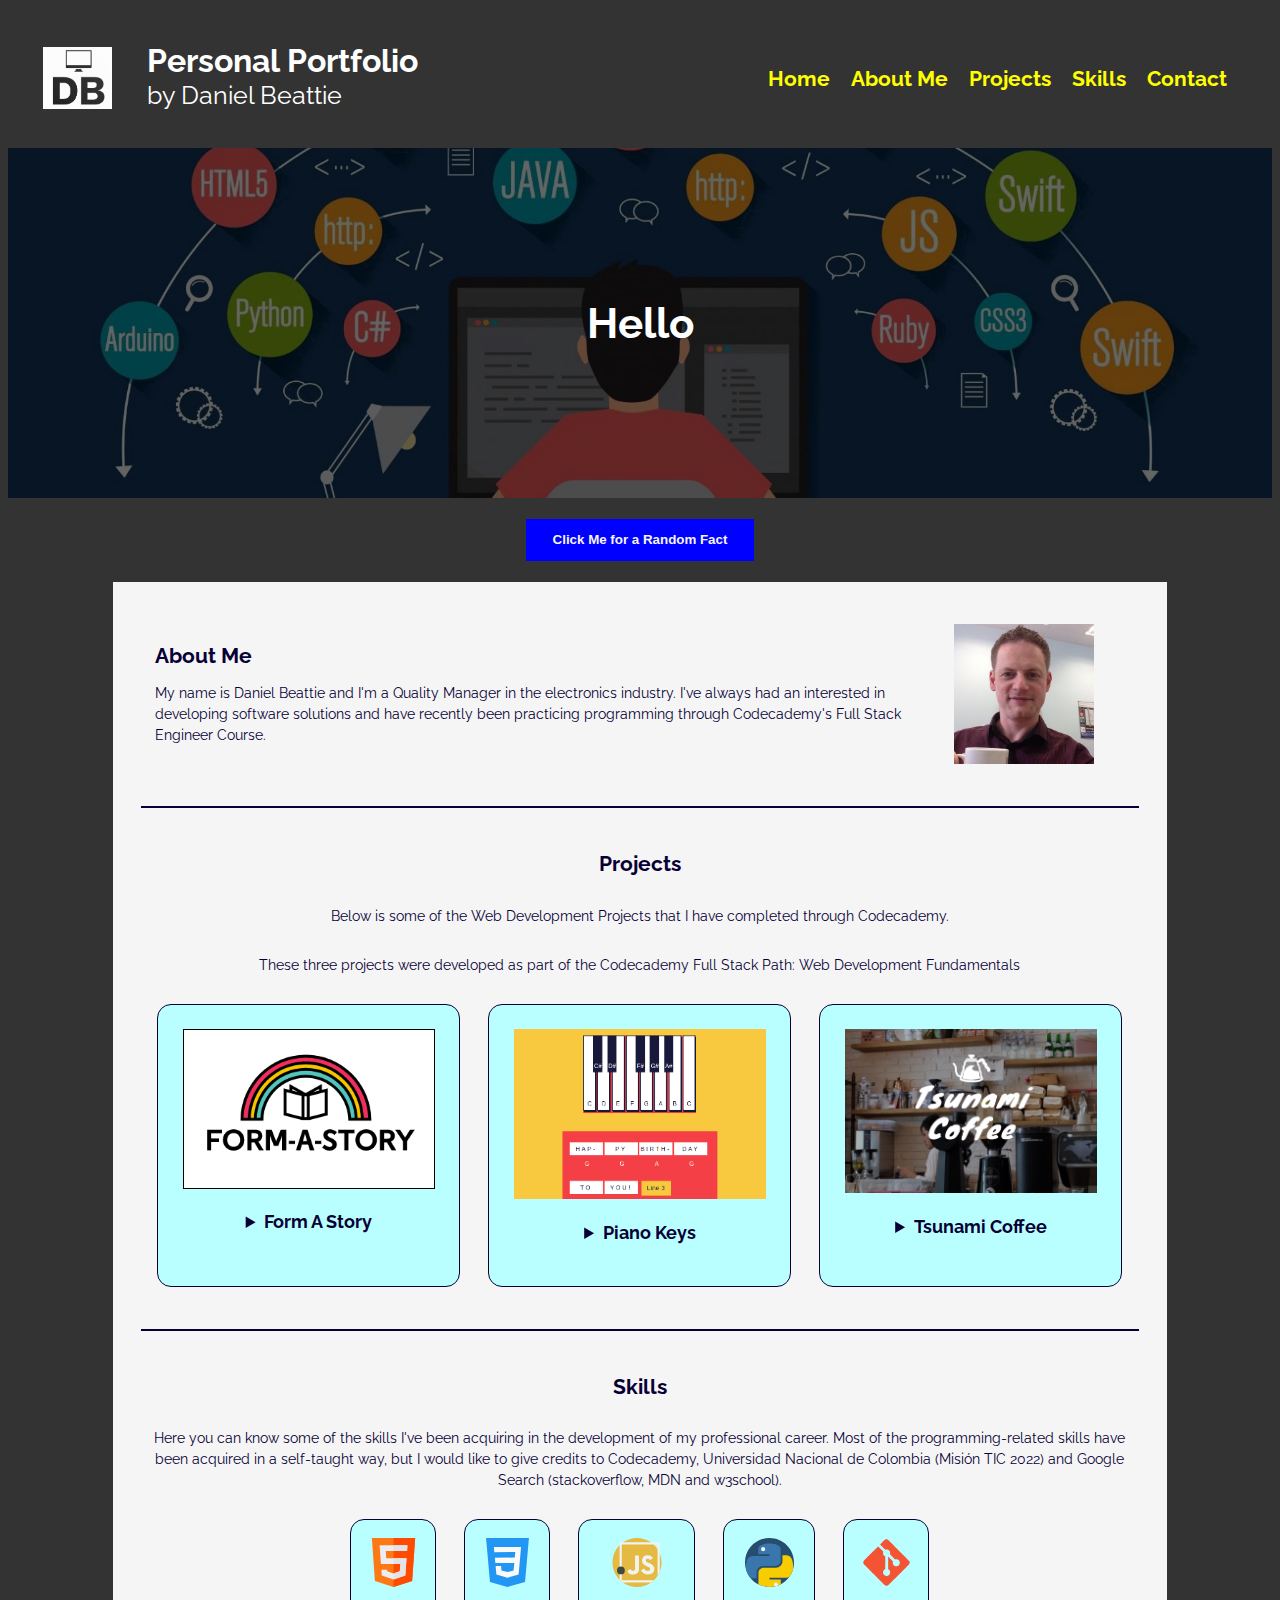
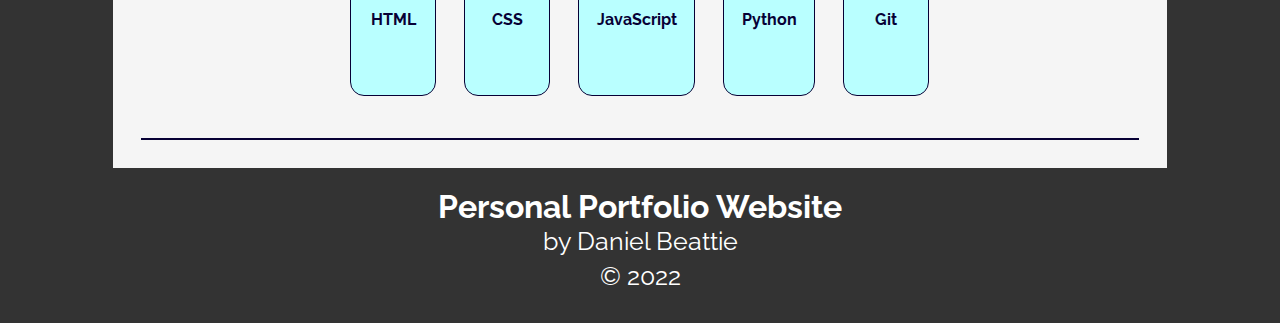
<file: index.html>
<!DOCTYPE html>
<html lang="en">
  <head>
    <meta charset="UTF-8" />
    <meta http-equiv="X-UA-Compatible" content="IE=edge" />
    <meta name="viewport" content="width=device-width, initial-scale=1.0" />
    <title>Personal Portfolio</title>
    <link
      rel="shortcut icon"
      href="./Logo.png"
      type="image/x-icon"
    />
    <link rel="icon" href="./logo.png" type="image/x-icon" />
    <link rel="stylesheet" type="text/css" href="./index.css" />
    <link rel="preconnect" href="https://fonts.googleapis.com">
    <link rel="preconnect" href="https://fonts.gstatic.com" crossorigin>
    <link href="https://fonts.googleapis.com/css2?family=Raleway:wght@400;700&display=swap" rel="stylesheet">
  </head>
  <body>
    <header>
      <div class="personal-brand">
        <img src="./logo.png" alt="logo personal" />
        <div class="brand-text">
          <p class="page-title">Personal Portfolio</p>
          <p class="page-author">by Daniel Beattie</p>
        </div>
      </div>
      <nav>
        <ul class="nav-items">
          <li class="nav-item"><a href="./index.html">Home</a></li>
          <li class="nav-item"><a href="#About">About Me</a></li>
          <li class="nav-item"><a href="#Projects">Projects</a></li>
          <li class="nav-item"><a href="#Skills">Skills</a></li>
          <li class="nav-item"><a href="./contact.html">Contact</a></li>
        </ul>
      </nav>
    </header>
    <main>
      <div class="banner-top">
        <div class="overlay">
          <h1>Hello</h1>
        </div>
      </div>
      <div class="banner-bottom">
        <p id="random-message"></p>
        <button id="random-button">Click Me for a Random Fact </button>
      </div>
      <div class="main-container">        
        <div></div>
        <div class="content">
        <section id="About">
          <div class="info-card-left">
            <div class="info-block">
              <h2>About Me</h2>
              <p>
                My name is Daniel Beattie and I'm a Quality Manager in the electronics industry.
                I've always had an interested in developing software solutions and have recently been practicing programming
                through Codecademy's Full Stack Engineer Course.
              </p>
              <p>
              </p>
            </div>
            <figure class="info-image">
              <img src="./profile.jpg" alt="personal image" />
              <figcaption></figcaption>
            </figure>
        </section>
        
        <section id="Projects">
          <h2>Projects</h2>
          <p>
            Below is some of the Web Development Projects that I have completed through Codecademy.
          </p>
          <p>These three projects were developed as part of the Codecademy Full Stack Path: Web Development Fundamentals</p>
          <div class="cards-container">
            <div class="project-card">
              <figure>
                <img src="./form-a-story-codecademy.png" alt="form-a-story-codecademy image" style="border: 1px solid black;"/>
                <figcaption>
                  <details>
                    <summary>
                      Form A Story
                    </summary>
                    <p>
                      A story generator using user input. A story is generated everytime the user inputs information to this personalized program. 
                    </p>
                    
                  </details>
                </figcaption>
              </figure>
            </div>
            <div class="project-card">
              <figure>
                <img src="./piano-keys codecademy.png" alt="piano-keys image" />
                <figcaption>
                  <details>
                    <summary>
                      Piano Keys
                    </summary>
                    <p>
                      An interactive game to help beginner-level piano students study. A piano player with DOM events in JavaScript!. 
                    </p>
                  </details>
                </figcaption>
              </figure>
            </div>
            <div class="project-card">
              <figure>
                <img src="./tsunami-coffee codecademy.png" alt="tsunami-coffee image" />
                <figcaption>
                  <details>
                    <summary>Tsunami Coffee</summary>
                    <p>
                      A sample page from Codecademy called Tsunami Coffee for responsive web design practice.
                    </p>
                    
                  </details>
                </figcaption>
              </figure>
            </div>
          </div>
          
        </section>
        
        <section id="Skills">
          <h2>Skills</h2>
          <p>
            Here you can know some of the skills I've been acquiring in the development of my professional career. Most of the programming-related skills have been acquired in a self-taught way, but I would like to give credits to Codecademy, Universidad Nacional de Colombia (Misión TIC 2022) and Google Search (stackoverflow, MDN and w3school).
          </p>
          <div class="skills-container">
            <div class="skill-card">
              <figure>
                <img src="./html.svg" alt="HTML image" />
                <figcaption>
                  <h3>HTML</h3>
                  
                </figcaption>
              </figure>
            </div>
            <div class="skill-card">
              <figure>
                <img src="./css.svg" alt="CSS image" />
                <figcaption>
                  <h3>CSS</h3>
                  
                </figcaption>
              </figure>
            </div>
            <div class="skill-card">
              <figure>
                <img src="./javascript.svg" alt="JS image" />
                <figcaption>
                  <h3>JavaScript</h3>
                  
                </figcaption>
              </figure>
            </div>
            <div class="skill-card">
              <figure>
                <img src="./python.svg" alt="Python image" />
                <figcaption>
                  <h3>Python</h3>
                  
                </figcaption>
              </figure>
            </div>
            <div class="skill-card">
              <figure>
                <img src="./git.svg" alt="Git image" />
                <figcaption>
                  <h3>Git</h3>
                  
                </figcaption>
              </figure>
            </div>
          </div>
        </section>
    </main>
    <footer>
      <p class="page-title">Personal Portfolio Website</p>
      <p class="page-author">by Daniel Beattie </p>
      <p class="page-author">&copy; 2022</p>
    </footer>
    <script src="./script.js" type="text/javascript"></script>
  </body>
</html>
</file>
<file: index.css>
html {
  box-sizing: border-box;
  font-size: 14px;
}
*,
*:before,
*:after {
  box-sizing: inherit;
}

/* Mobile First */
/* ---------------------------- */

/* ------------- Start Mobile General Body --------------- */
body {
  background-color: #333333;
  color: white;
  font-family: "Raleway", sans-serif;
  line-height: 1.5em;
  display: grid;
}

/* ------------- End Mobile General Body --------------- */

/* -------------Start Mobile Header & Links --------------- */

header {
  display: flex;
  margin: 0.5em;
  justify-content: space-around;
}

.personal-brand {
  display: flex;
  align-items: center;
}

.personal-brand img {
  max-height: 4.375em;
}

.brand-text {
  margin-left: 0.75em;
  line-height: 1.75em;
}

.page-title {
  margin: 0;
  font-size: 1.75em;
  font-weight: bold;
}

.page-author {
  margin: 0;
  font-size: 6px;
}

.nav-items {
  display: flex;
  flex-direction: column;
  list-style: none;
  text-align: end;
  align-items: flex-end;
  justify-content: flex-end;
}

a {
  cursor: pointer;
  text-decoration: none;
  color: yellow;
}

a:link {
  color: yellow;
}

a:hover {
  text-decoration: underline;
  color: whitesmoke;
}

a:active,
.question-link:active {
  color: yellow;
}

/* ------------- End Mobile Header & Links --------------- */

/* ------------- Start Mobile Main --------------- */
main {
  display: flex;
  flex-direction: column;
}

/* ------------- Start Mobile Banner --------------- */
.banner-top,
.banner-bottom {
  background: #333333;
  display: flex;
  flex-direction: column;
  justify-content: center;
  align-items: center;
  overflow: hidden;
  margin: 0 auto;
  width: 100%;
  position: relative;
  text-align: center;
}

.banner-top {
  background-image: url(./background.jpg);
  background-position: center;
  background-repeat: no-repeat;
  background-size: cover;
  height: 20em;
}

.overlay {
  display: flex;
  background: rgba(0, 0, 0, 0.6);
  overflow: hidden;
  width: 100%;
  height: 100%;
  align-items: center;
  justify-content: center;
}

h1 {
  font-size: 2.5em;
  z-index: 2;
  line-height: 1.5em;
}

.banner-bottom {
  padding: 1.5em;
}

#random-message {
  display: none;
  margin: 0 2em 1em 2em;
  border-radius: 1em;
  padding: 2em;
  background-color: rgba(0, 0, 0, 0.3);
}

#random-button {
  background-color: blue; /* blue */
  border: none;
  color: whitesmoke;
  font-weight: bold;
  padding: 1em 2em;
  text-align: center;
  text-decoration: none;
  display: inline-block;
}
/* ------------- End Mobile Banner --------------- */

/* ------------- Start Mobile Main Container --------------- */
.main-container {
  display: flex;
  margin: 0;
}

.content {
  background-color: whitesmoke;
  color: #070035;
}

/* ------------- Start Mobile Sections --------------- */

#About,
#Projects,
#Skills {
  margin: 2em;
  display: flex;
  flex-direction: column;
  align-items: center;
  justify-content: center;
  border-bottom: 0.175em solid #070035;
  margin-bottom: 2em;
  padding-bottom: 2em;
}

/* ------------- Start Mobile About --------------- */
.info-card-left {
  display: flex;
  flex-direction: column;
  align-items: center;
  padding: 1em;
  text-align: center;
}

.info-image {
  display: flex;
  max-height: 10em;
  min-width: 10em;
  margin: 0;
}

.con {
  color: blue;
}

.con:hover {
  text-decoration: underline;
  color: red;
}

.info-image img {
  width: 100%;
  height: auto;
  object-fit: contain;
  object-position: center center;
}
/* ------------- End Mobile About --------------- */

/* ------------- Start Mobile Projects --------------- */
#Projects {
  text-align: center;
}
.cards-container {
  display: flex;
  flex-direction: column;
}

.project-card,
.skill-card {
  display: flex;
  border: 1px solid #070035;
  border-radius: 1em;
  margin: 1em;
  background-color: rgb(185, 255, 255);
}

.project-card figure {
  max-width: 18em;
  overflow: hidden;
  margin: 1.75em;
}
.project-card img {
  width: 100%;
  height: auto;
}

summary {
  font-weight: bold;
  font-size: 1.25em;
  margin: 0.5em;
  padding: 0.5em;
}

details[open] summary {
  border-bottom: 1px solid #aaa;
  margin-bottom: 0.5em;
}
/* ------------- End Mobile Projects --------------- */

/* ------------- Start Mobile Skills --------------- */
#Skills {
  text-align: center;
}
.skills-container {
  display: flex;
  flex-wrap: wrap;
  justify-content: center;
  align-content: center;
}

.skill-card figure {
  max-width: 6.5em;
  min-height: 10em;
  flex-direction: column;
  justify-content: space-around;
  justify-items: center;
  margin: 1.25em;
}

.skill-card img {
  min-height: 3em;
  max-height: 3.5em;
  width: 100%;
  height: auto;
}

/* ------------- End Mobile Skills --------------- */

/* ------------- Start Mobile Contact --------------- */
.social-media {
  display: flex;
  flex-wrap: wrap;
  justify-content: center;
  align-content: center;
}

.social-media figure {
  max-width: 5em;
  flex-direction: column;
  justify-content: space-around;
  justify-items: center;
  margin: 1.25em;
}

.social-media img {
  max-height: 3em;
}

.social-media a {
  color:blue;
}
/* ------------- End Mobile Contact --------------- */

/* ------------- End Mobile Sections --------------- */

/* ------------- End Mobile Main Container --------------- */

/* ------------- End Mobile Main --------------- */

/* ------------- Start Mobile Footer --------------- */
footer {
  display: flex;
  flex-direction: column;
  text-align: center;
  align-items: center;
  line-height: 2.5em;
  margin: 1.5em;
}
/* ------------- End Mobile Footer --------------- */

/* ---------------------------- */

/* Desktop */
@media screen and (min-width: 1024px) {
  /* -------------Start Desktop Header & Links --------------- */
  header {
    margin: 2.5em;
    justify-content: space-between;
  }
  .brand-text {
    margin-left: 2.5em;
    line-height: 2.5em;
  }

  .page-title {
    font-size: 2.25em;
  }

  .page-author {
    font-size: 1.75em;
  }

  nav {
    display: flex;
  }

  .nav-items {
    display: flex;
    flex-direction: row;
    text-align: center;
    align-items: center;
    justify-content: center;
    align-content: space-around;
  }

  .nav-item {
    font-size: 1.5em;
    font-weight: bold;
    padding: 0.5em;
  }
  /* -------------End Desktop Header & Links --------------- */

  /* ------------- Start Desktop Main --------------- */
  /* ------------- Start Desktop Banner --------------- */
  .banner-top {
    height: 25em;
  }

  .overlay:before {
    height: 25em;
  }
  .overlay * {
    position: relative;
  }

  h1 {
    font-size: 3em;
  }
  /* ------------- End Desktop Banner --------------- */
  /* ------------- Start Desktop Main Container --------------- */
  .main-container {
    display: grid;
    grid-template-columns: 1fr 10fr 1fr;
  }
  /* ------------- Start Desktop Sections --------------- */

  #About,
  #Projects,
  #Skills {
    margin: 2em;
    display: flex;
    flex-direction: column;
    align-items: center;
  }

  /* ------------- Start Desktop About --------------- */
  .info-card-left {
    flex-direction: row;
    justify-content: space-between;
    text-align: start;
  }
  /* ------------- End Desktop About --------------- */

  /* ------------- Start Desktop Projects --------------- */

  .cards-container {
    flex-direction: row;
  }

  /* ------------- End Desktop Projects --------------- */

  /* ------------- Start Desktop Skills --------------- */

  /* ------------- End Desktop Skills --------------- */

  /* ------------- End Desktop Sections --------------- */

  /* ------------- End Desktop Main Container --------------- */
  /* ------------- End Desktop Main --------------- */

  /* ------------- Start Desktop Footer --------------- */

  /* ------------- End Desktop Footer --------------- */
}
</file>
